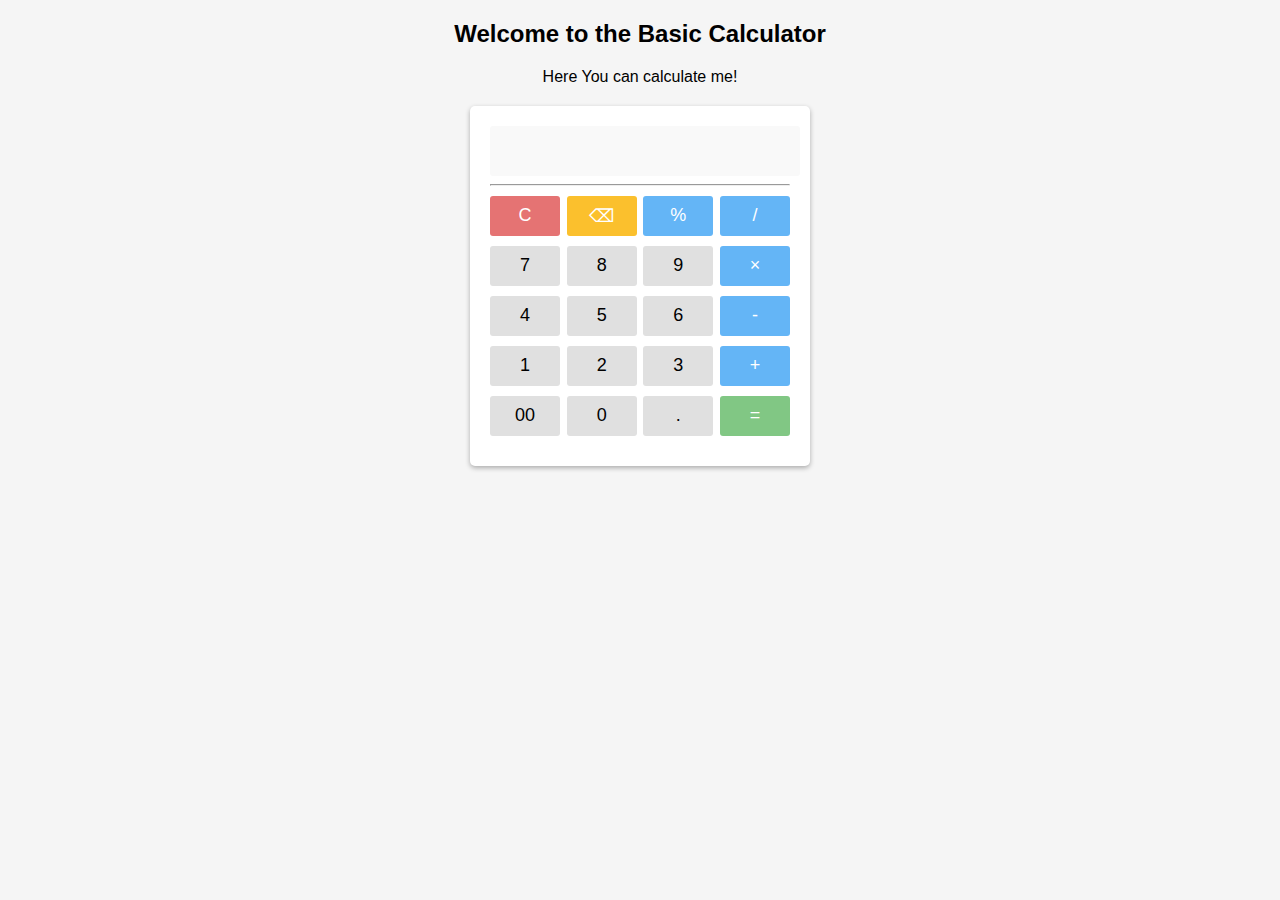
<file: Basic Calculator/index.html>
<!DOCTYPE html>
<html lang="en">
  <head>
    <meta charset="UTF-8" />
    <meta http-equiv="X-UA-Compatible" content="IE=edge" />
    <meta name="viewport" content="width=device-width, initial-scale=1.0" />
    <title>Basic Calculator</title>
    <link rel="stylesheet" href="assets/css/style.css" type="text/css" />
    <script src="assets/js/script.js" defer></script>
    <script src="https://code.jquery.com/jquery-3.5.1.min.js"></script>
  </head>

  <body>
    <h2 class="welcomeMessage">Welcome to the Basic Calculator</h2>
    <p id="paragraph">Here You can calculate me!</p>
    <div class="calculatorContainer">
      <div class="displayAns">
        <input type="text" name="display" id="displayAns" onpaste="validatePaste(event)" />
      </div>
      <hr />
      <div class="rowContainer">
        <div class="row">
          <input
            type="button"
            value="C"
            id="calculatorButtonClear"
          />
          <input
            type="button"
            id="calculatorBackspace"
            value="⌫"
            name = "backspace"
            onclick="backspace()"
          />
          <input
            type="button"
            id="calculatorOperator"
            value="%"
            onclick="displayNumber('%')"
          />
          <input
            type="button"
            id="calculatorOperator"
            value="/"
            onclick="displayNumber('/')"
          />
        </div>
        <div class="row">
          <input
            type="button"
            id="calculatorButton"
            value="7"
            onclick="displayNumber('7')"
          />
          <input
            type="button"
            id="calculatorButton"
            value="8"
            onclick="displayNumber('8')"
          />
          <input
            type="button"
            id="calculatorButton"
            value="9"
            onclick="displayNumber('9')"
          />
          <input
            type="button"
            id="calculatorOperator"
            value="×"
            onclick="displayNumber('*')"
          />
        </div>
        <div class="row">
          <input
            type="button"
            id="calculatorButton"
            value="4"
            onclick="displayNumber('4')"
          />
          <input
            type="button"
            id="calculatorButton"
            value="5"
            onclick="displayNumber('5')"
          />
          <input
            type="button"
            id="calculatorButton"
            value="6"
            onclick="displayNumber('6')"
          />
          <input
            type="button"
            id="calculatorOperator"
            value="-"
            onclick="displayNumber('-')"
          />
        </div>
        <div class="row">
          <input
            type="button"
            id="calculatorButton"
            value="1"
            onclick="displayNumber('1')"
          />
          <input
            type="button"
            id="calculatorButton"
            value="2"
            onclick="displayNumber('2')"
          />
          <input
            type="button"
            id="calculatorButton"
            value="3"
            onclick="displayNumber('3')"
          />
          <input
            type="button"
            id="calculatorOperator"
            value="+"
            onclick="displayNumber('+')"
          />
        </div>
        <div class="row">
          <input
            type="button"
            id="displayNumber"
            value="00"
            onclick="displayNumber('00')"
          />
          <input
            type="button"
            id="calculatorButton"
            value="0"
            onclick="displayNumber('0')"
          />
          <input
            type="button"
            id="calculatorButton"
            value="."
            onclick="displayNumber('.')"
          />
          <input
            type="button"
            id="calculatorEqual"
            value="="
          />
        </div>
      </div>
    </div>
  </body>
</html>
</file>
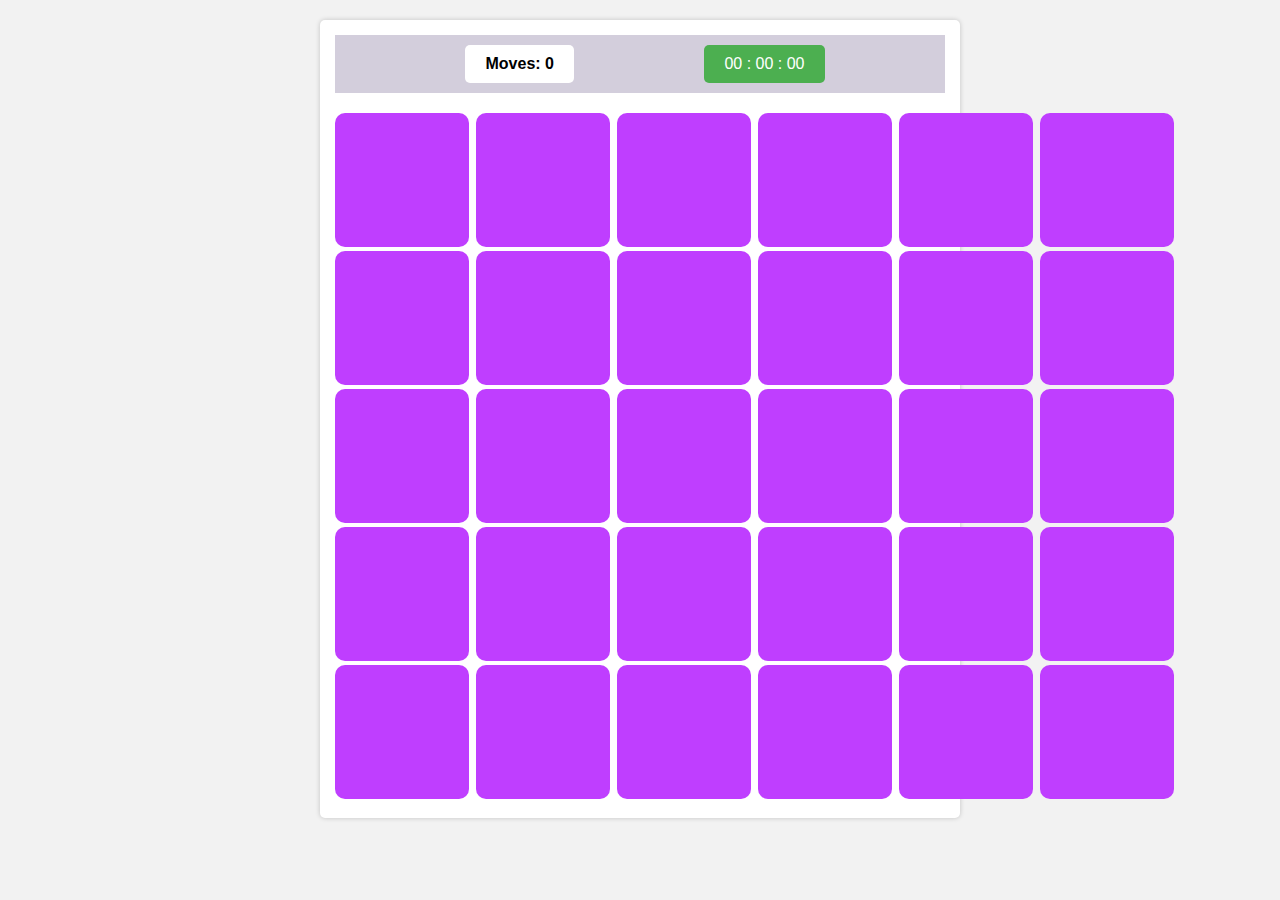
<file: Memory Game/index.html>
<!DOCTYPE html>
<html lang="en">
<head>
    <meta charset="UTF-8">
    <meta http-equiv="X-UA-Compatible" content="IE=edge">
    <meta name="viewport" content="width=device-width, initial-scale=1.0">
    <title>Memory Game</title>
    <link rel="stylesheet" href="./assets/css/style.css">
    <script src="./assets/js/script.js" defer></script>
</head>
<body>
    <div class="memoryGameContainer">
        <div class="gameHeader">
            <span class="moves">Moves: 0</span>
            <span class="timeCount"></span>
        </div>
        <div class="cards">
            
        </div>
    </div>
</body>
</html>
</file>
<file: Basic Calculator/assets/css/style.css>
body {
    font-family: Arial, sans-serif;
    background-color: #f5f5f5;
    margin: 0;
    padding: 0;
  }

  .welcomeMessage, #paragraph {
    text-align: center;
  }
  
  .calculatorContainer {
    max-width: 300px;
    margin: 20px auto;
    background-color: #ffffff;
    border-radius: 5px;
    box-shadow: 0 2px 5px rgba(0, 0, 0, 0.3);
    padding: 20px;
  }

  .displayAns input[type="text"] {
    width: 100%;
    height: 40px;
    font-size: 20px;
    text-align: right;
    padding: 5px;
    border: none;
    background-color: #f9f9f9;
    border-radius: 3px;
    outline: none;
  }
  
  /* Calculator button styles */
  .rowContainer {
    margin-top: 10px;
  }
  
  .row {
    display: flex;
    justify-content: space-between;
    margin-bottom: 10px;
  }
  
  input[type="button"] {
    width: 70px;
    height: 40px;
    font-size: 18px;
    text-align: center;
    border: none;
    border-radius: 3px;
    background-color: #e0e0e0;
    cursor: pointer;
  }
  
  #calculatorButtonClear {
    background-color: #e57373;
    color: #fff;
  }
  
  #calculatorBackspace {
    background-color: #fbc02d;
    color: #fff;
  }
  
  #calculatorOperator {
    background-color: #64b5f6;
    color: #fff;
  }
  
  #calculatorEqual {
    background-color: #81c784;
    color: #fff;
  }
  
  /* Responsive styles */
  @media (max-width: 500px) {
    .calculatorContainer {
      padding: 10px;
    }
  
    .row {
      margin-bottom: 5px;
    }
  
    input[type="button"] {
      width: 50px;
      height: 30px;
      font-size: 14px;
    }
  
    .displayAns input[type="text"] {
      height: 30px;
      font-size: 16px;
      padding: 3px;
    }
  }
</file>
<file: Memory Game/assets/css/style.css>
* {
    box-sizing: border-box;
    margin: 0;
    padding: 0;
}
body {
    font-family: Arial, sans-serif;
    background-color: #f2f2f2;
    padding: 20px;
}
.memoryGameContainer {
    width: 50vw;
    margin: 0 auto;
    background-color: #ffffff;
    padding: 15px;
    border-radius: 5px;
    box-shadow: 0 0 5px rgba(0, 0, 0, 0.2);
}
.gameHeader {
    display: flex;
    background-color: #D3CEDC;
    justify-content: space-evenly;
    align-items: center;
    margin-bottom: 20px;
}
.moves {
    font-weight: bold;
    background-color: white;
    padding: 10px 20px;
    border-radius: 5px;
    margin: 10px;
    user-select: none;
}

.timeCount {
    background-color: #4caf50;
    color: #ffffff;
    padding: 10px 20px;
    border-radius: 5px;
    user-select: none;
}
.cards {
    display: grid;
    grid-template-columns: repeat(6, minmax(141px, 0fr));
}
.purpleImage {
    width: 95%;
    border-radius: 10px;
    cursor: pointer;
}
</file>
